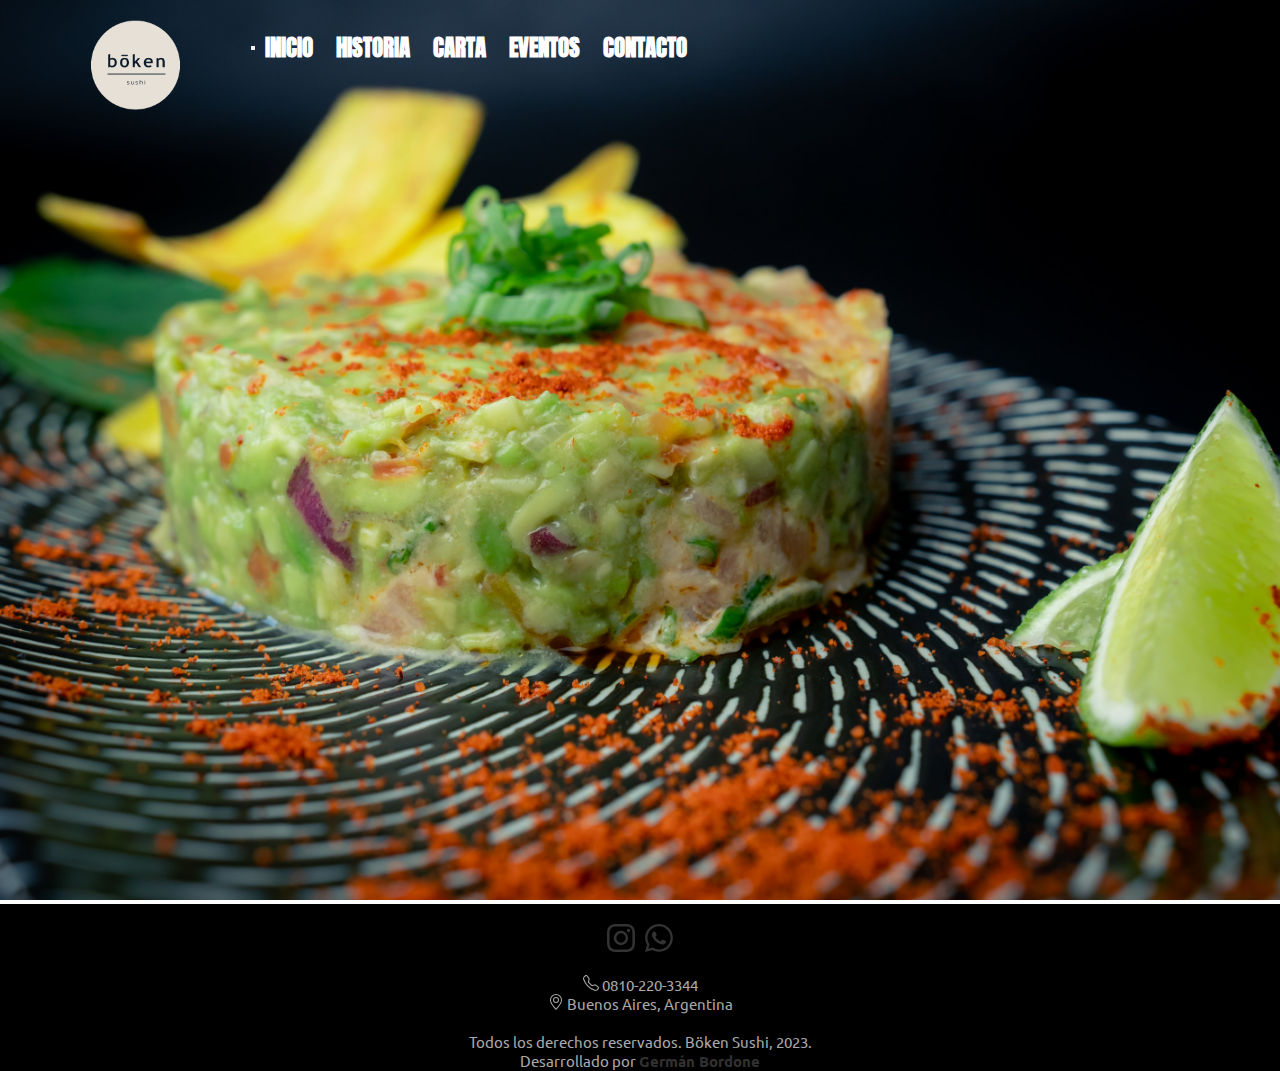
<file: index.html>
<!DOCTYPE html>
<html lang="es">

<head>
    <meta charset="UTF-8">
    <meta http-equiv="X-UA-Compatible" content="IE=edge">
    <meta name="viewport" content="width=device-width, initial-scale=1.0">
    <meta name="description"
        content="BOKEN SUSHI - fanáticos del sushi. Delivery & take away. Un sushi creado por manos y mente con casi 20 años de experiencia en el rubro. Excelente relación precio/calidad. Pedí online. Todos los medios de pago.">
    <title>böken - Home</title>
    <!-- BS CSS -->
    <link href="https://cdn.jsdelivr.net/npm/bootstrap@5.3.0-alpha1/dist/css/bootstrap.min.css" rel="stylesheet"
        integrity="sha384-GLhlTQ8iRABdZLl6O3oVMWSktQOp6b7In1Zl3/Jr59b6EGGoI1aFkw7cmDA6j6gD" crossorigin="anonymous">
    <!-- CSS -->
    <link rel="stylesheet" href="css/estilo.css">
    <!-- FAVICON -->
    <link rel="shortcut icon" href="img/logo.jpg" type="image/x-icon">
</head>

<body>
    <!-- HEADER: TÍTULO PARA MOTOR DE BÚSQUEDA, LOGO Y BARRA NAV -->
    <div class="containerIndex">
        <header>
            <h1 class="encabezado">Boken Sushi</h1>
            <a href="index.html"><img class="logo" src="img/logo.png" alt="Logo de la empresa"></a>
            <nav class="navbar navbar-expand-md navbar-dark">
                <div class="container-fluid">
                    <button class="navbar-toggler" type="button" data-bs-toggle="collapse" data-bs-target="#menu"
                        aria-controls="navbarSupportedContent" aria-expanded="false" aria-label="Toggle navigation">
                        <span class="navbar-toggler-icon"></span>
                    </button>
                    <div class="collapse navbar-collapse" id="menu">
                        <ul class="navbar-nav me-auto">
                            <li class="nav-item"><a class="nav-link active" href="index.html">INICIO</a></li>
                            <li class="nav-item"><a class="nav-link" href="html/historia.html">HISTORIA</a></li>
                            <li class="nav-item"><a class="nav-link" href="html/carta.html">CARTA</a>
                            </li>
                            <li class="nav-item"><a class="nav-link" href="html/eventos.html">EVENTOS</a></li>
                            <li class="nav-item"><a class="nav-link" href="html/contacto.html">CONTACTO</a></li>
                        </ul>
                    </div>
                </div>
            </nav>
        </header>
    </div>

    <!-- FOOTER: REDES Y DERECHOS -->
    <footer>
        <ul class="redes">
            <li>
                <a href="https://www.instagram.com/bokensushibsas/" target="_blank"><svg
                        xmlns="http://www.w3.org/2000/svg" width="28" height="28" fill="currentColor"
                        class="bi bi-instagram" viewBox="0 0 16 16">
                        <path
                            d="M8 0C5.829 0 5.556.01 4.703.048 3.85.088 3.269.222 2.76.42a3.917 3.917 0 0 0-1.417.923A3.927 3.927 0 0 0 .42 2.76C.222 3.268.087 3.85.048 4.7.01 5.555 0 5.827 0 8.001c0 2.172.01 2.444.048 3.297.04.852.174 1.433.372 1.942.205.526.478.972.923 1.417.444.445.89.719 1.416.923.51.198 1.09.333 1.942.372C5.555 15.99 5.827 16 8 16s2.444-.01 3.298-.048c.851-.04 1.434-.174 1.943-.372a3.916 3.916 0 0 0 1.416-.923c.445-.445.718-.891.923-1.417.197-.509.332-1.09.372-1.942C15.99 10.445 16 10.173 16 8s-.01-2.445-.048-3.299c-.04-.851-.175-1.433-.372-1.941a3.926 3.926 0 0 0-.923-1.417A3.911 3.911 0 0 0 13.24.42c-.51-.198-1.092-.333-1.943-.372C10.443.01 10.172 0 7.998 0h.003zm-.717 1.442h.718c2.136 0 2.389.007 3.232.046.78.035 1.204.166 1.486.275.373.145.64.319.92.599.28.28.453.546.598.92.11.281.24.705.275 1.485.039.843.047 1.096.047 3.231s-.008 2.389-.047 3.232c-.035.78-.166 1.203-.275 1.485a2.47 2.47 0 0 1-.599.919c-.28.28-.546.453-.92.598-.28.11-.704.24-1.485.276-.843.038-1.096.047-3.232.047s-2.39-.009-3.233-.047c-.78-.036-1.203-.166-1.485-.276a2.478 2.478 0 0 1-.92-.598 2.48 2.48 0 0 1-.6-.92c-.109-.281-.24-.705-.275-1.485-.038-.843-.046-1.096-.046-3.233 0-2.136.008-2.388.046-3.231.036-.78.166-1.204.276-1.486.145-.373.319-.64.599-.92.28-.28.546-.453.92-.598.282-.11.705-.24 1.485-.276.738-.034 1.024-.044 2.515-.045v.002zm4.988 1.328a.96.96 0 1 0 0 1.92.96.96 0 0 0 0-1.92zm-4.27 1.122a4.109 4.109 0 1 0 0 8.217 4.109 4.109 0 0 0 0-8.217zm0 1.441a2.667 2.667 0 1 1 0 5.334 2.667 2.667 0 0 1 0-5.334z" />
                    </svg> </a> &nbsp
                <a href="https://wa.me/5491136051828" target="_blank"><svg xmlns="http://www.w3.org/2000/svg" width="28"
                        height="28" fill="currentColor" class="bi bi-whatsapp" viewBox="0 0 16 16">
                        <path
                            d="M13.601 2.326A7.854 7.854 0 0 0 7.994 0C3.627 0 .068 3.558.064 7.926c0 1.399.366 2.76 1.057 3.965L0 16l4.204-1.102a7.933 7.933 0 0 0 3.79.965h.004c4.368 0 7.926-3.558 7.93-7.93A7.898 7.898 0 0 0 13.6 2.326zM7.994 14.521a6.573 6.573 0 0 1-3.356-.92l-.24-.144-2.494.654.666-2.433-.156-.251a6.56 6.56 0 0 1-1.007-3.505c0-3.626 2.957-6.584 6.591-6.584a6.56 6.56 0 0 1 4.66 1.931 6.557 6.557 0 0 1 1.928 4.66c-.004 3.639-2.961 6.592-6.592 6.592zm3.615-4.934c-.197-.099-1.17-.578-1.353-.646-.182-.065-.315-.099-.445.099-.133.197-.513.646-.627.775-.114.133-.232.148-.43.05-.197-.1-.836-.308-1.592-.985-.59-.525-.985-1.175-1.103-1.372-.114-.198-.011-.304.088-.403.087-.088.197-.232.296-.346.1-.114.133-.198.198-.33.065-.134.034-.248-.015-.347-.05-.099-.445-1.076-.612-1.47-.16-.389-.323-.335-.445-.34-.114-.007-.247-.007-.38-.007a.729.729 0 0 0-.529.247c-.182.198-.691.677-.691 1.654 0 .977.71 1.916.81 2.049.098.133 1.394 2.132 3.383 2.992.47.205.84.326 1.129.418.475.152.904.129 1.246.08.38-.058 1.171-.48 1.338-.943.164-.464.164-.86.114-.943-.049-.084-.182-.133-.38-.232z" />
                    </svg></a>
            </li>
            <br>
            <li><svg xmlns="http://www.w3.org/2000/svg" width="16" height="16" fill="currentColor"
                    class="bi bi-telephone" viewBox="0 0 16 16">
                    <path
                        d="M3.654 1.328a.678.678 0 0 0-1.015-.063L1.605 2.3c-.483.484-.661 1.169-.45 1.77a17.568 17.568 0 0 0 4.168 6.608 17.569 17.569 0 0 0 6.608 4.168c.601.211 1.286.033 1.77-.45l1.034-1.034a.678.678 0 0 0-.063-1.015l-2.307-1.794a.678.678 0 0 0-.58-.122l-2.19.547a1.745 1.745 0 0 1-1.657-.459L5.482 8.062a1.745 1.745 0 0 1-.46-1.657l.548-2.19a.678.678 0 0 0-.122-.58L3.654 1.328zM1.884.511a1.745 1.745 0 0 1 2.612.163L6.29 2.98c.329.423.445.974.315 1.494l-.547 2.19a.678.678 0 0 0 .178.643l2.457 2.457a.678.678 0 0 0 .644.178l2.189-.547a1.745 1.745 0 0 1 1.494.315l2.306 1.794c.829.645.905 1.87.163 2.611l-1.034 1.034c-.74.74-1.846 1.065-2.877.702a18.634 18.634 0 0 1-7.01-4.42 18.634 18.634 0 0 1-4.42-7.009c-.362-1.03-.037-2.137.703-2.877L1.885.511z" />
                </svg> 0810-220-3344</li>
            <li><svg xmlns="http://www.w3.org/2000/svg" width="16" height="16" fill="currentColor" class="bi bi-geo-alt"
                    viewBox="0 0 16 16">
                    <path
                        d="M12.166 8.94c-.524 1.062-1.234 2.12-1.96 3.07A31.493 31.493 0 0 1 8 14.58a31.481 31.481 0 0 1-2.206-2.57c-.726-.95-1.436-2.008-1.96-3.07C3.304 7.867 3 6.862 3 6a5 5 0 0 1 10 0c0 .862-.305 1.867-.834 2.94zM8 16s6-5.686 6-10A6 6 0 0 0 2 6c0 4.314 6 10 6 10z" />
                    <path d="M8 8a2 2 0 1 1 0-4 2 2 0 0 1 0 4zm0 1a3 3 0 1 0 0-6 3 3 0 0 0 0 6z" />
                </svg> Buenos Aires, Argentina</li>
            <br>
        </ul>
        <p class="derechos">Todos los derechos reservados. Böken Sushi, 2023.<br>Desarrollado por <a
                href="https://www.instagram.com/gerbordone/" target="_blank">Germán
                Bordone</a></p>
    </footer>

    <!-- JS BS -->
    <script src="https://cdn.jsdelivr.net/npm/bootstrap@5.3.0-alpha1/dist/js/bootstrap.bundle.min.js"
        integrity="sha384-w76AqPfDkMBDXo30jS1Sgez6pr3x5MlQ1ZAGC+nuZB+EYdgRZgiwxhTBTkF7CXvN"
        crossorigin="anonymous"></script>
</body>

</html>
</file>
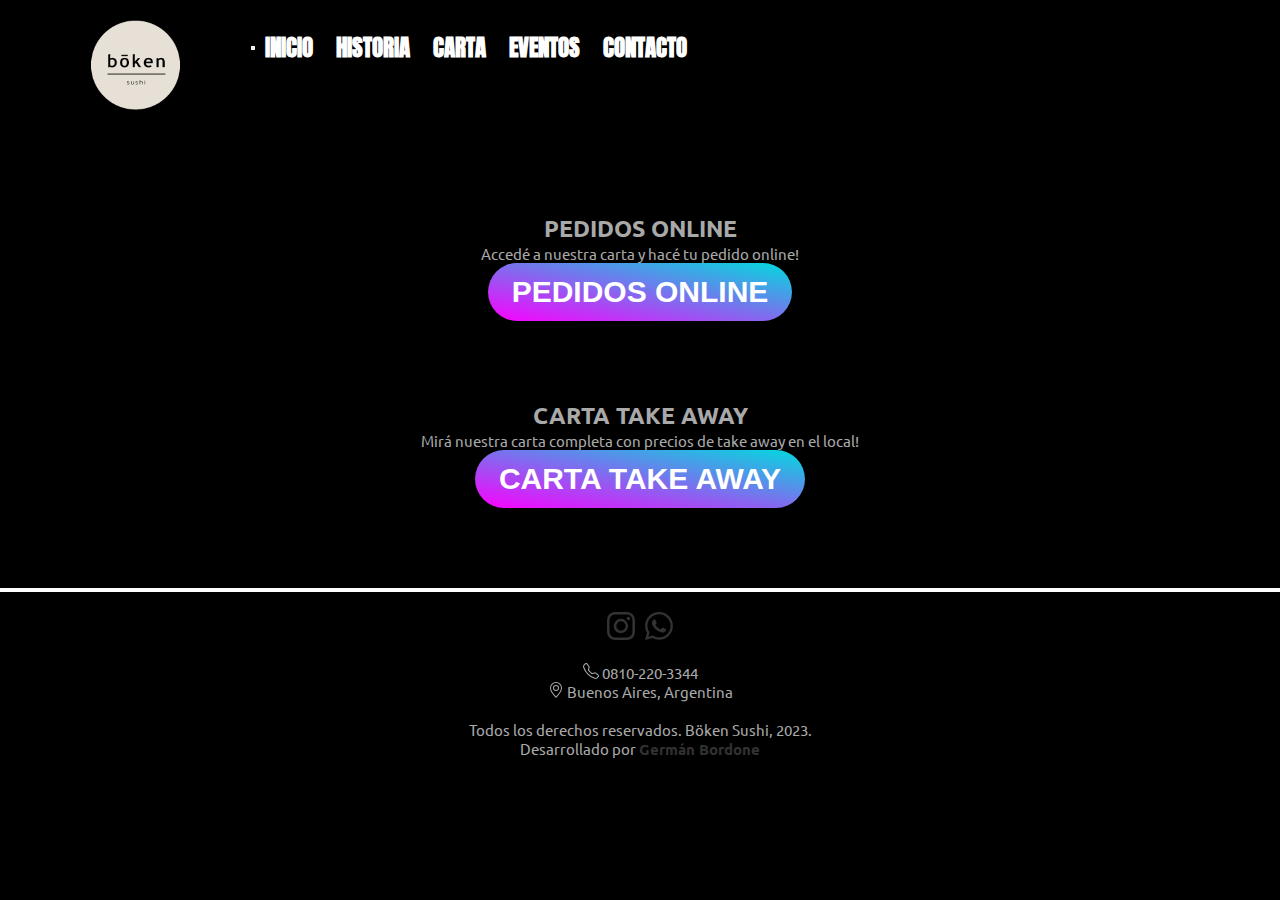
<file: html/carta.html>
<!DOCTYPE html>
<html lang="es">

<head>
    <meta charset="UTF-8">
    <meta http-equiv="X-UA-Compatible" content="IE=edge">
    <meta name="viewport" content="width=device-width, initial-scale=1.0">
    <meta name="description" content="BOKEN SUSHI - fanáticos del sushi. Hacé click para ver nuestra carta completa.">
    <title>böken - Carta</title>
    <!-- BS CSS -->
    <link href="https://cdn.jsdelivr.net/npm/bootstrap@5.3.0-alpha1/dist/css/bootstrap.min.css" rel="stylesheet"
        integrity="sha384-GLhlTQ8iRABdZLl6O3oVMWSktQOp6b7In1Zl3/Jr59b6EGGoI1aFkw7cmDA6j6gD" crossorigin="anonymous">
    <!-- CSS -->
    <link rel="stylesheet" href="../css/estilo.css">
    <!-- FAVICON -->
    <link rel="shortcut icon" href="../img/logo.jpg" type="image/x-icon">
</head>

<body>
    <!-- HEADER: TÍTULO PARA MOTOR DE BÚSQUEDA, LOGO Y BARRA NAV -->
    <header>
        <h1 class="encabezado">böken</h1>
        <a href="../index.html"><img class="logo" src="../img/logo.png" alt="Logo de la empresa"></a>
        <nav class="navbar navbar-expand-md navbar-dark">
            <div class="container-fluid">
                <button class="navbar-toggler" type="button" data-bs-toggle="collapse" data-bs-target="#menu"
                    aria-controls="navbarSupportedContent" aria-expanded="false" aria-label="Toggle navigation">
                    <span class="navbar-toggler-icon"></span>
                </button>
                <div class="collapse navbar-collapse" id="menu">
                    <ul class="navbar-nav me-auto">
                        <li class="nav-item"><a class="nav-link" href="../index.html">INICIO</a></li>
                        <li class="nav-item"><a class="nav-link" href="historia.html">HISTORIA</a></li>
                        <li class="nav-item"><a class="nav-link active" href="carta.html">CARTA</a></li>
                        <li class="nav-item"><a class="nav-link" href="eventos.html">EVENTOS</a></li>
                        <li class="nav-item"><a class="nav-link" href="contacto.html">CONTACTO</a></li>
                    </ul>
                </div>
            </div>
        </nav>
    </header>

    <!-- MAIN: DOS BOTONES (UNO PEDIDOS ONLINE Y OTRO CARTA) -->
    <section class="mainCarta">
        <div class="pedidos">
            <h2>PEDIDOS ONLINE</h2>
            <p>Accedé a nuestra carta y hacé tu pedido online!</p>
            <button class="boton"><a href="https://bokensushi.masdelivery.com/" target="_blank">PEDIDOS
                    ONLINE</a></button>
        </div>
        <div class="carta">
            <h2>CARTA TAKE AWAY</h2>
            <p>Mirá nuestra carta completa con precios de take away en el local!</p>
            <button class="boton"><a href="carta.pdf" target="_blank">CARTA TAKE AWAY</a></button>
        </div>
    </section>

    <!-- FOOTER: REDES Y DERECHOS -->
    <footer>
        <ul class="redes">
            <li>
                <a href="https://www.instagram.com/bokensushibsas/" target="_blank"><svg
                        xmlns="http://www.w3.org/2000/svg" width="28" height="28" fill="currentColor"
                        class="bi bi-instagram" viewBox="0 0 16 16">
                        <path
                            d="M8 0C5.829 0 5.556.01 4.703.048 3.85.088 3.269.222 2.76.42a3.917 3.917 0 0 0-1.417.923A3.927 3.927 0 0 0 .42 2.76C.222 3.268.087 3.85.048 4.7.01 5.555 0 5.827 0 8.001c0 2.172.01 2.444.048 3.297.04.852.174 1.433.372 1.942.205.526.478.972.923 1.417.444.445.89.719 1.416.923.51.198 1.09.333 1.942.372C5.555 15.99 5.827 16 8 16s2.444-.01 3.298-.048c.851-.04 1.434-.174 1.943-.372a3.916 3.916 0 0 0 1.416-.923c.445-.445.718-.891.923-1.417.197-.509.332-1.09.372-1.942C15.99 10.445 16 10.173 16 8s-.01-2.445-.048-3.299c-.04-.851-.175-1.433-.372-1.941a3.926 3.926 0 0 0-.923-1.417A3.911 3.911 0 0 0 13.24.42c-.51-.198-1.092-.333-1.943-.372C10.443.01 10.172 0 7.998 0h.003zm-.717 1.442h.718c2.136 0 2.389.007 3.232.046.78.035 1.204.166 1.486.275.373.145.64.319.92.599.28.28.453.546.598.92.11.281.24.705.275 1.485.039.843.047 1.096.047 3.231s-.008 2.389-.047 3.232c-.035.78-.166 1.203-.275 1.485a2.47 2.47 0 0 1-.599.919c-.28.28-.546.453-.92.598-.28.11-.704.24-1.485.276-.843.038-1.096.047-3.232.047s-2.39-.009-3.233-.047c-.78-.036-1.203-.166-1.485-.276a2.478 2.478 0 0 1-.92-.598 2.48 2.48 0 0 1-.6-.92c-.109-.281-.24-.705-.275-1.485-.038-.843-.046-1.096-.046-3.233 0-2.136.008-2.388.046-3.231.036-.78.166-1.204.276-1.486.145-.373.319-.64.599-.92.28-.28.546-.453.92-.598.282-.11.705-.24 1.485-.276.738-.034 1.024-.044 2.515-.045v.002zm4.988 1.328a.96.96 0 1 0 0 1.92.96.96 0 0 0 0-1.92zm-4.27 1.122a4.109 4.109 0 1 0 0 8.217 4.109 4.109 0 0 0 0-8.217zm0 1.441a2.667 2.667 0 1 1 0 5.334 2.667 2.667 0 0 1 0-5.334z" />
                    </svg> </a> &nbsp
                <a href="https://wa.me/5491136051828" target="_blank"><svg xmlns="http://www.w3.org/2000/svg" width="28"
                        height="28" fill="currentColor" class="bi bi-whatsapp" viewBox="0 0 16 16">
                        <path
                            d="M13.601 2.326A7.854 7.854 0 0 0 7.994 0C3.627 0 .068 3.558.064 7.926c0 1.399.366 2.76 1.057 3.965L0 16l4.204-1.102a7.933 7.933 0 0 0 3.79.965h.004c4.368 0 7.926-3.558 7.93-7.93A7.898 7.898 0 0 0 13.6 2.326zM7.994 14.521a6.573 6.573 0 0 1-3.356-.92l-.24-.144-2.494.654.666-2.433-.156-.251a6.56 6.56 0 0 1-1.007-3.505c0-3.626 2.957-6.584 6.591-6.584a6.56 6.56 0 0 1 4.66 1.931 6.557 6.557 0 0 1 1.928 4.66c-.004 3.639-2.961 6.592-6.592 6.592zm3.615-4.934c-.197-.099-1.17-.578-1.353-.646-.182-.065-.315-.099-.445.099-.133.197-.513.646-.627.775-.114.133-.232.148-.43.05-.197-.1-.836-.308-1.592-.985-.59-.525-.985-1.175-1.103-1.372-.114-.198-.011-.304.088-.403.087-.088.197-.232.296-.346.1-.114.133-.198.198-.33.065-.134.034-.248-.015-.347-.05-.099-.445-1.076-.612-1.47-.16-.389-.323-.335-.445-.34-.114-.007-.247-.007-.38-.007a.729.729 0 0 0-.529.247c-.182.198-.691.677-.691 1.654 0 .977.71 1.916.81 2.049.098.133 1.394 2.132 3.383 2.992.47.205.84.326 1.129.418.475.152.904.129 1.246.08.38-.058 1.171-.48 1.338-.943.164-.464.164-.86.114-.943-.049-.084-.182-.133-.38-.232z" />
                    </svg></a>
            </li>
            <br>
            <li><svg xmlns="http://www.w3.org/2000/svg" width="16" height="16" fill="currentColor"
                    class="bi bi-telephone" viewBox="0 0 16 16">
                    <path
                        d="M3.654 1.328a.678.678 0 0 0-1.015-.063L1.605 2.3c-.483.484-.661 1.169-.45 1.77a17.568 17.568 0 0 0 4.168 6.608 17.569 17.569 0 0 0 6.608 4.168c.601.211 1.286.033 1.77-.45l1.034-1.034a.678.678 0 0 0-.063-1.015l-2.307-1.794a.678.678 0 0 0-.58-.122l-2.19.547a1.745 1.745 0 0 1-1.657-.459L5.482 8.062a1.745 1.745 0 0 1-.46-1.657l.548-2.19a.678.678 0 0 0-.122-.58L3.654 1.328zM1.884.511a1.745 1.745 0 0 1 2.612.163L6.29 2.98c.329.423.445.974.315 1.494l-.547 2.19a.678.678 0 0 0 .178.643l2.457 2.457a.678.678 0 0 0 .644.178l2.189-.547a1.745 1.745 0 0 1 1.494.315l2.306 1.794c.829.645.905 1.87.163 2.611l-1.034 1.034c-.74.74-1.846 1.065-2.877.702a18.634 18.634 0 0 1-7.01-4.42 18.634 18.634 0 0 1-4.42-7.009c-.362-1.03-.037-2.137.703-2.877L1.885.511z" />
                </svg> 0810-220-3344</li>
            <li><svg xmlns="http://www.w3.org/2000/svg" width="16" height="16" fill="currentColor" class="bi bi-geo-alt"
                    viewBox="0 0 16 16">
                    <path
                        d="M12.166 8.94c-.524 1.062-1.234 2.12-1.96 3.07A31.493 31.493 0 0 1 8 14.58a31.481 31.481 0 0 1-2.206-2.57c-.726-.95-1.436-2.008-1.96-3.07C3.304 7.867 3 6.862 3 6a5 5 0 0 1 10 0c0 .862-.305 1.867-.834 2.94zM8 16s6-5.686 6-10A6 6 0 0 0 2 6c0 4.314 6 10 6 10z" />
                    <path d="M8 8a2 2 0 1 1 0-4 2 2 0 0 1 0 4zm0 1a3 3 0 1 0 0-6 3 3 0 0 0 0 6z" />
                </svg> Buenos Aires, Argentina</li>
            <br>
        </ul>
        <p class="derechos">Todos los derechos reservados. Böken Sushi, 2023.<br>Desarrollado por <a
                href="https://www.instagram.com/gerbordone/" target="_blank">Germán
                Bordone</a></p>
    </footer>

    <!-- JS BS -->
    <script src="https://cdn.jsdelivr.net/npm/bootstrap@5.3.0-alpha1/dist/js/bootstrap.bundle.min.js"
        integrity="sha384-w76AqPfDkMBDXo30jS1Sgez6pr3x5MlQ1ZAGC+nuZB+EYdgRZgiwxhTBTkF7CXvN"
        crossorigin="anonymous"></script>

</body>

</html>
</file>
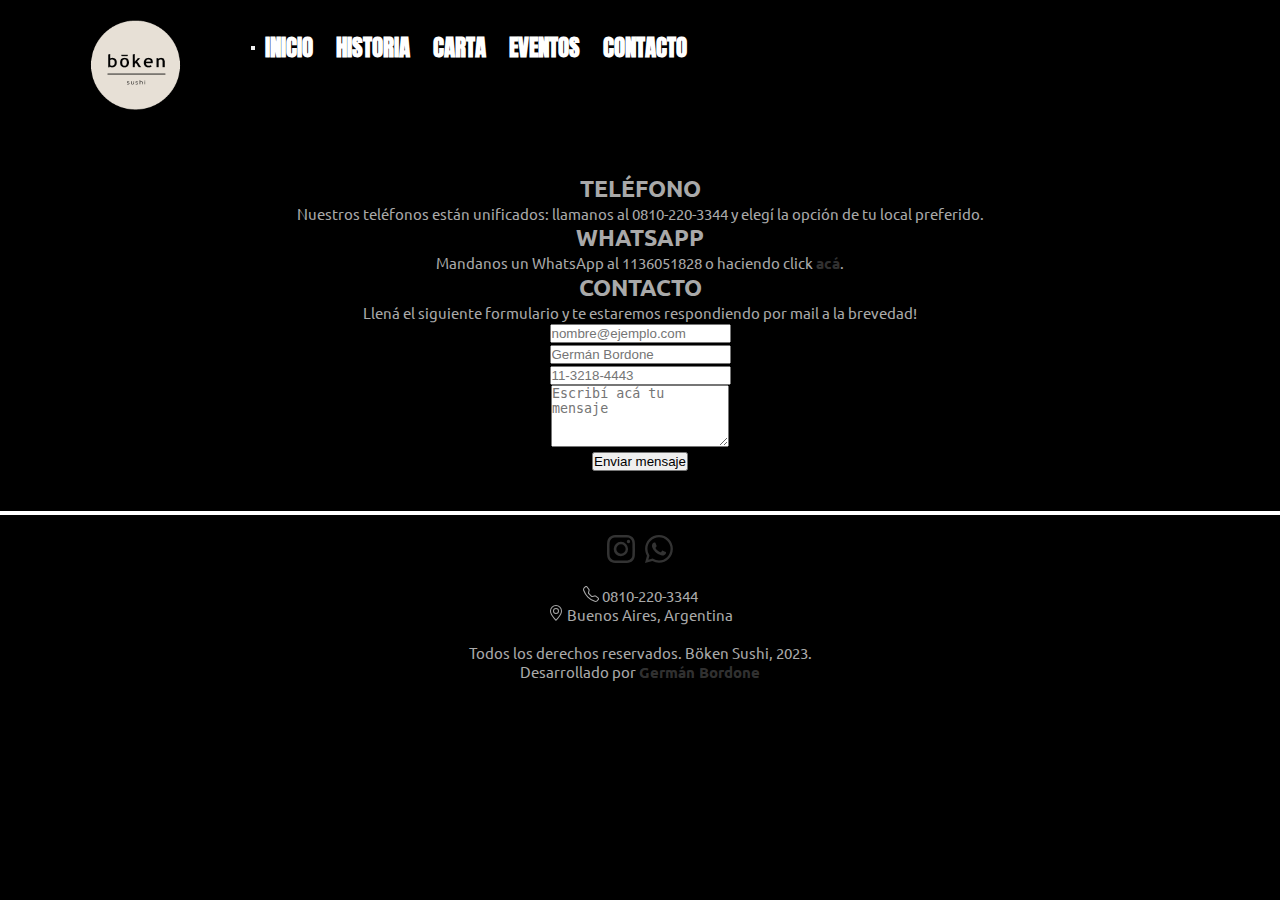
<file: html/contacto.html>
<!DOCTYPE html>
<html lang="es">

<head>
    <meta charset="UTF-8">
    <meta http-equiv="X-UA-Compatible" content="IE=edge">
    <meta name="viewport" content="width=device-width, initial-scale=1.0">
    <meta name="description"
        content="BOKEN SUSHI - fanáticos del sushi. Hace click acá para acceder a nuestra sección de contacto.">
    <title>böken - Contacto</title>
    <!-- BS CSS -->
    <link href="https://cdn.jsdelivr.net/npm/bootstrap@5.3.0-alpha1/dist/css/bootstrap.min.css" rel="stylesheet"
        integrity="sha384-GLhlTQ8iRABdZLl6O3oVMWSktQOp6b7In1Zl3/Jr59b6EGGoI1aFkw7cmDA6j6gD" crossorigin="anonymous">
    <!-- CSS -->
    <link rel="stylesheet" href="../css/estilo.css">
    <!-- FAVICON -->
    <link rel="shortcut icon" href="../img/logo.jpg" type="image/x-icon">
</head>

<body>
    <!-- HEADER: TÍTULO PARA MOTOR DE BÚSQUEDA, LOGO Y BARRA NAV -->
    <header>
        <h1 class="encabezado">Boken Sushi</h1>
        <a href="../index.html"><img class="logo" src="../img/logo.png" alt="Logo de la empresa"></a>
        <nav class="navbar navbar-expand-md navbar-dark">
            <div class="container-fluid">
                <button class="navbar-toggler" type="button" data-bs-toggle="collapse" data-bs-target="#menu"
                    aria-controls="navbarSupportedContent" aria-expanded="false" aria-label="Toggle navigation">
                    <span class="navbar-toggler-icon"></span>
                </button>
                <div class="collapse navbar-collapse" id="menu">
                    <ul class="navbar-nav me-auto">
                        <li class="nav-item"><a class="nav-link" href="../index.html">INICIO</a></li>
                        <li class="nav-item"><a class="nav-link" href="historia.html">HISTORIA</a></li>
                        <li class="nav-item"><a class="nav-link" href="carta.html">CARTA</a></li>
                        <li class="nav-item"><a class="nav-link" href="eventos.html">EVENTOS</a></li>
                        <li class="nav-item"><a class="nav-link active" href="contacto.html">CONTACTO</a></li>
                    </ul>
                </div>
            </div>
        </nav>
    </header>


    <!-- 3 H2 Y UN FORM -->
    <main class="mainContacto">

        <h2>TELÉFONO</h2>
        <p>Nuestros teléfonos están unificados: llamanos al 0810-220-3344 y elegí la opción de tu local preferido.</p>

        <h2>WHATSAPP</h2>
        <p>Mandanos un WhatsApp al 1136051828 o haciendo click <a href="https://wa.me/5491136051828"
                target="_blank">acá</a>.
        </p>

        <h2>CONTACTO</h2>
        <p>Llená el siguiente formulario y te estaremos respondiendo por mail a la brevedad!</p>

        <!-- FORMULARIO -->
        <form class="containerForm" action="">
            <div class="mb-3 formEventos">
                <input type="email" class="form-control" id="email" placeholder="nombre@ejemplo.com" required>
            </div>
            <div class="mb-3 formEventos">
                <input type="nombre" class="form-control" id="nombre" placeholder="Germán Bordone" required>
            </div>
            <div class="mb-3 formEventos">
                <input type="tel" class="form-control" id="tel" placeholder="11-3218-4443" required>
            </div>
            <div class="mb-3 formEventos">
                <textarea class="form-control" id="texto" placeholder="Escribí acá tu mensaje" rows="4"
                    required></textarea>
            </div>

            <div class="mb-3 botonEventos">
                <button type="button" class="btn btn-info w-100 fs-5">Enviar mensaje</button>
            </div>
        </form>

    </main>

    <!-- FOOTER: REDES Y DERECHOS -->
    <footer>
        <ul class="redes">
            <li>
                <a href="https://www.instagram.com/bokensushibsas/" target="_blank"><svg
                        xmlns="http://www.w3.org/2000/svg" width="28" height="28" fill="currentColor"
                        class="bi bi-instagram" viewBox="0 0 16 16">
                        <path
                            d="M8 0C5.829 0 5.556.01 4.703.048 3.85.088 3.269.222 2.76.42a3.917 3.917 0 0 0-1.417.923A3.927 3.927 0 0 0 .42 2.76C.222 3.268.087 3.85.048 4.7.01 5.555 0 5.827 0 8.001c0 2.172.01 2.444.048 3.297.04.852.174 1.433.372 1.942.205.526.478.972.923 1.417.444.445.89.719 1.416.923.51.198 1.09.333 1.942.372C5.555 15.99 5.827 16 8 16s2.444-.01 3.298-.048c.851-.04 1.434-.174 1.943-.372a3.916 3.916 0 0 0 1.416-.923c.445-.445.718-.891.923-1.417.197-.509.332-1.09.372-1.942C15.99 10.445 16 10.173 16 8s-.01-2.445-.048-3.299c-.04-.851-.175-1.433-.372-1.941a3.926 3.926 0 0 0-.923-1.417A3.911 3.911 0 0 0 13.24.42c-.51-.198-1.092-.333-1.943-.372C10.443.01 10.172 0 7.998 0h.003zm-.717 1.442h.718c2.136 0 2.389.007 3.232.046.78.035 1.204.166 1.486.275.373.145.64.319.92.599.28.28.453.546.598.92.11.281.24.705.275 1.485.039.843.047 1.096.047 3.231s-.008 2.389-.047 3.232c-.035.78-.166 1.203-.275 1.485a2.47 2.47 0 0 1-.599.919c-.28.28-.546.453-.92.598-.28.11-.704.24-1.485.276-.843.038-1.096.047-3.232.047s-2.39-.009-3.233-.047c-.78-.036-1.203-.166-1.485-.276a2.478 2.478 0 0 1-.92-.598 2.48 2.48 0 0 1-.6-.92c-.109-.281-.24-.705-.275-1.485-.038-.843-.046-1.096-.046-3.233 0-2.136.008-2.388.046-3.231.036-.78.166-1.204.276-1.486.145-.373.319-.64.599-.92.28-.28.546-.453.92-.598.282-.11.705-.24 1.485-.276.738-.034 1.024-.044 2.515-.045v.002zm4.988 1.328a.96.96 0 1 0 0 1.92.96.96 0 0 0 0-1.92zm-4.27 1.122a4.109 4.109 0 1 0 0 8.217 4.109 4.109 0 0 0 0-8.217zm0 1.441a2.667 2.667 0 1 1 0 5.334 2.667 2.667 0 0 1 0-5.334z" />
                    </svg> </a> &nbsp
                <a href="https://wa.me/5491136051828" target="_blank"><svg xmlns="http://www.w3.org/2000/svg" width="28"
                        height="28" fill="currentColor" class="bi bi-whatsapp" viewBox="0 0 16 16">
                        <path
                            d="M13.601 2.326A7.854 7.854 0 0 0 7.994 0C3.627 0 .068 3.558.064 7.926c0 1.399.366 2.76 1.057 3.965L0 16l4.204-1.102a7.933 7.933 0 0 0 3.79.965h.004c4.368 0 7.926-3.558 7.93-7.93A7.898 7.898 0 0 0 13.6 2.326zM7.994 14.521a6.573 6.573 0 0 1-3.356-.92l-.24-.144-2.494.654.666-2.433-.156-.251a6.56 6.56 0 0 1-1.007-3.505c0-3.626 2.957-6.584 6.591-6.584a6.56 6.56 0 0 1 4.66 1.931 6.557 6.557 0 0 1 1.928 4.66c-.004 3.639-2.961 6.592-6.592 6.592zm3.615-4.934c-.197-.099-1.17-.578-1.353-.646-.182-.065-.315-.099-.445.099-.133.197-.513.646-.627.775-.114.133-.232.148-.43.05-.197-.1-.836-.308-1.592-.985-.59-.525-.985-1.175-1.103-1.372-.114-.198-.011-.304.088-.403.087-.088.197-.232.296-.346.1-.114.133-.198.198-.33.065-.134.034-.248-.015-.347-.05-.099-.445-1.076-.612-1.47-.16-.389-.323-.335-.445-.34-.114-.007-.247-.007-.38-.007a.729.729 0 0 0-.529.247c-.182.198-.691.677-.691 1.654 0 .977.71 1.916.81 2.049.098.133 1.394 2.132 3.383 2.992.47.205.84.326 1.129.418.475.152.904.129 1.246.08.38-.058 1.171-.48 1.338-.943.164-.464.164-.86.114-.943-.049-.084-.182-.133-.38-.232z" />
                    </svg></a>
            </li>
            <br>
            <li><svg xmlns="http://www.w3.org/2000/svg" width="16" height="16" fill="currentColor"
                    class="bi bi-telephone" viewBox="0 0 16 16">
                    <path
                        d="M3.654 1.328a.678.678 0 0 0-1.015-.063L1.605 2.3c-.483.484-.661 1.169-.45 1.77a17.568 17.568 0 0 0 4.168 6.608 17.569 17.569 0 0 0 6.608 4.168c.601.211 1.286.033 1.77-.45l1.034-1.034a.678.678 0 0 0-.063-1.015l-2.307-1.794a.678.678 0 0 0-.58-.122l-2.19.547a1.745 1.745 0 0 1-1.657-.459L5.482 8.062a1.745 1.745 0 0 1-.46-1.657l.548-2.19a.678.678 0 0 0-.122-.58L3.654 1.328zM1.884.511a1.745 1.745 0 0 1 2.612.163L6.29 2.98c.329.423.445.974.315 1.494l-.547 2.19a.678.678 0 0 0 .178.643l2.457 2.457a.678.678 0 0 0 .644.178l2.189-.547a1.745 1.745 0 0 1 1.494.315l2.306 1.794c.829.645.905 1.87.163 2.611l-1.034 1.034c-.74.74-1.846 1.065-2.877.702a18.634 18.634 0 0 1-7.01-4.42 18.634 18.634 0 0 1-4.42-7.009c-.362-1.03-.037-2.137.703-2.877L1.885.511z" />
                </svg> 0810-220-3344</li>
            <li><svg xmlns="http://www.w3.org/2000/svg" width="16" height="16" fill="currentColor" class="bi bi-geo-alt"
                    viewBox="0 0 16 16">
                    <path
                        d="M12.166 8.94c-.524 1.062-1.234 2.12-1.96 3.07A31.493 31.493 0 0 1 8 14.58a31.481 31.481 0 0 1-2.206-2.57c-.726-.95-1.436-2.008-1.96-3.07C3.304 7.867 3 6.862 3 6a5 5 0 0 1 10 0c0 .862-.305 1.867-.834 2.94zM8 16s6-5.686 6-10A6 6 0 0 0 2 6c0 4.314 6 10 6 10z" />
                    <path d="M8 8a2 2 0 1 1 0-4 2 2 0 0 1 0 4zm0 1a3 3 0 1 0 0-6 3 3 0 0 0 0 6z" />
                </svg> Buenos Aires, Argentina</li>
            <br>
        </ul>
        <p class="derechos">Todos los derechos reservados. Böken Sushi, 2023.<br>Desarrollado por <a
                href="https://www.instagram.com/gerbordone/" target="_blank">Germán
                Bordone</a></p>
    </footer>

    <!-- JS BS -->
    <script src="https://cdn.jsdelivr.net/npm/bootstrap@5.3.0-alpha1/dist/js/bootstrap.bundle.min.js"
        integrity="sha384-w76AqPfDkMBDXo30jS1Sgez6pr3x5MlQ1ZAGC+nuZB+EYdgRZgiwxhTBTkF7CXvN"
        crossorigin="anonymous"></script>

</body>

</html>
</file>
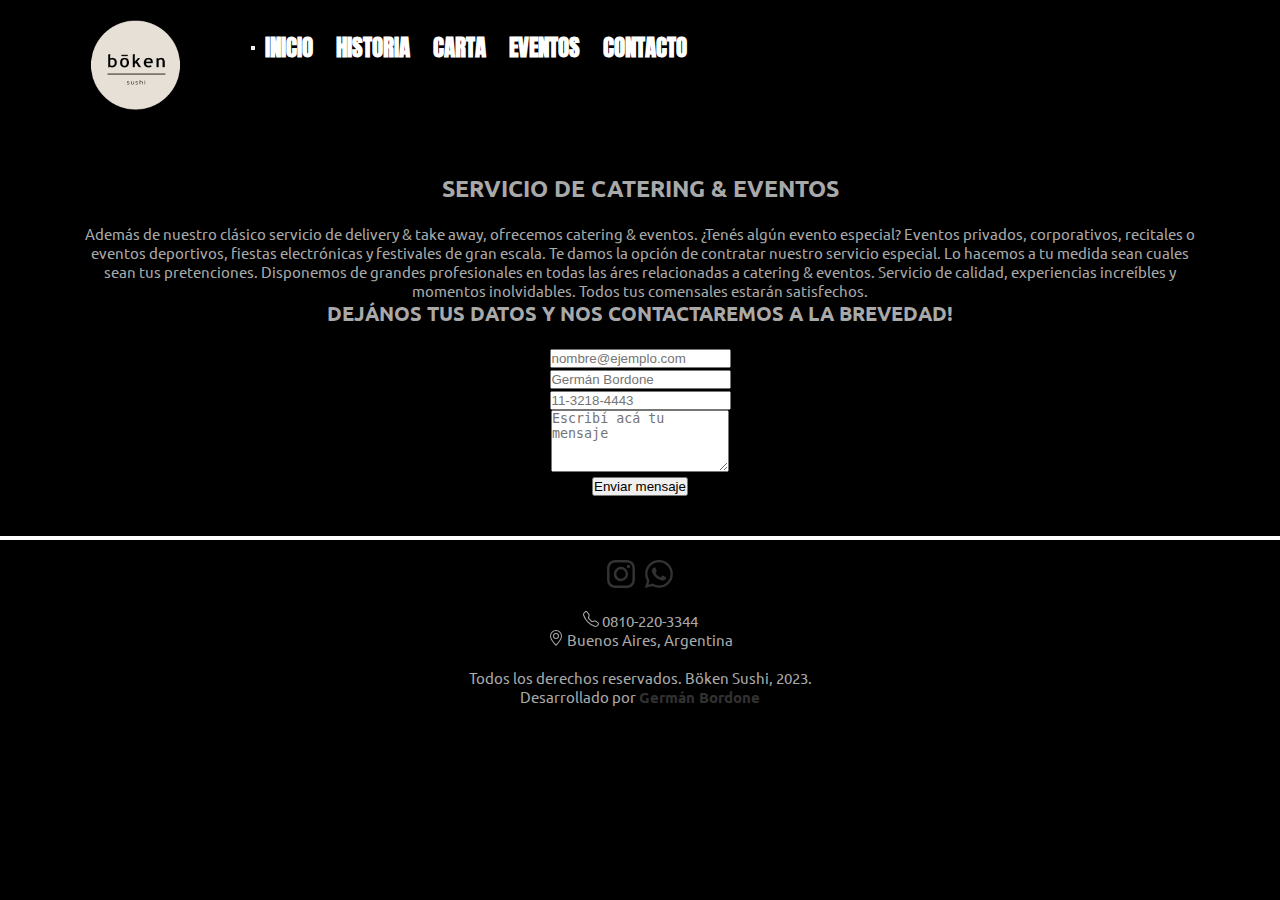
<file: html/eventos.html>
<!DOCTYPE html>
<html lang="es">

<head>
    <meta charset="UTF-8">
    <meta http-equiv="X-UA-Compatible" content="IE=edge">
    <meta name="viewport" content="width=device-width, initial-scale=1.0">
    <meta name="description"
        content="BOKEN SUSHI - fanáticos del sushi. Hace click para obtener información sobre nuestro servicio de catering & eventos.">
    <title>böken - Eventos</title>
    <!-- BS CSS -->
    <link href="https://cdn.jsdelivr.net/npm/bootstrap@5.3.0-alpha1/dist/css/bootstrap.min.css" rel="stylesheet"
        integrity="sha384-GLhlTQ8iRABdZLl6O3oVMWSktQOp6b7In1Zl3/Jr59b6EGGoI1aFkw7cmDA6j6gD" crossorigin="anonymous">
    <!-- CSS -->
    <link rel="stylesheet" href="../css/estilo.css">
    <!-- FAVICON -->
    <link rel="shortcut icon" href="../img/logo.jpg" type="image/x-icon">
</head>

<body>
    <!-- HEADER: TÍTULO PARA MOTOR DE BÚSQUEDA, LOGO Y BARRA NAV -->
    <header>
        <h1 class="encabezado">Boken Sushi</h1>
        <a href="../index.html"><img class="logo" src="../img/logo.png" alt="Logo de la empresa"></a>
        <nav class="navbar navbar-expand-md navbar-dark">
            <div class="container-fluid">
                <button class="navbar-toggler" type="button" data-bs-toggle="collapse" data-bs-target="#menu"
                    aria-controls="navbarSupportedContent" aria-expanded="false" aria-label="Toggle navigation">
                    <span class="navbar-toggler-icon"></span>
                </button>
                <div class="collapse navbar-collapse" id="menu">
                    <ul class="navbar-nav me-auto">
                        <li class="nav-item"><a class="nav-link" href="../index.html">INICIO</a></li>
                        <li class="nav-item"><a class="nav-link" href="historia.html">HISTORIA</a></li>
                        <li class="nav-item"><a class="nav-link" href="carta.html">CARTA</a></li>
                        <li class="nav-item"><a class="nav-link active" href="eventos.html">EVENTOS</a></li>
                        <li class="nav-item"><a class="nav-link" href="contacto.html">CONTACTO</a></li>
                    </ul>
                </div>
            </div>
        </nav>
    </header>


    <!-- H2, DESCRIPCIÓN Y H3 + FORM -->
    <main>
        <div class="mainEventos">
            <h2>Servicio de Catering & Eventos</h2>
            <p>Además de nuestro clásico servicio de delivery & take away, ofrecemos catering & eventos. ¿Tenés algún
                evento
                especial? Eventos privados, corporativos, recitales o eventos deportivos, fiestas electrónicas y
                festivales
                de gran escala. Te damos la opción de contratar nuestro servicio especial. Lo hacemos a tu medida sean
                cuales sean tus pretenciones. Disponemos de grandes profesionales en todas las áres relacionadas a
                catering
                & eventos. Servicio de calidad, experiencias increíbles y momentos inolvidables. Todos tus comensales
                estarán satisfechos.</p>
            <h3>Dejános tus datos y nos contactaremos a la brevedad!</h3>
            <!-- FORMULARIO -->
                <form class="containerForm" action="">
                    <div class="mb-3 formEventos">
                        <input type="email" class="form-control" id="email" placeholder="nombre@ejemplo.com" required>
                    </div>
                    <div class="mb-3 formEventos">
                        <input type="nombre" class="form-control" id="nombre" placeholder="Germán Bordone" required>
                    </div>
                    <div class="mb-3 formEventos">
                        <input type="tel" class="form-control" id="tel" placeholder="11-3218-4443" required>
                    </div>
                    <div class="mb-3 formEventos">
                        <textarea class="form-control" id="texto" placeholder="Escribí acá tu mensaje" rows="4"
                            required></textarea>
                    </div>

                    <div class="mb-3 botonEventos">
                        <button type="button" class="btn btn-info w-100 fs-5">Enviar mensaje</button>
                    </div>
                </form>

            </div>
    </main>

    <!-- FOOTER: REDES Y DERECHOS -->
    <footer>
        <ul class="redes">
            <li>
                <a href="https://www.instagram.com/bokensushibsas/" target="_blank"><svg
                        xmlns="http://www.w3.org/2000/svg" width="28" height="28" fill="currentColor"
                        class="bi bi-instagram" viewBox="0 0 16 16">
                        <path
                            d="M8 0C5.829 0 5.556.01 4.703.048 3.85.088 3.269.222 2.76.42a3.917 3.917 0 0 0-1.417.923A3.927 3.927 0 0 0 .42 2.76C.222 3.268.087 3.85.048 4.7.01 5.555 0 5.827 0 8.001c0 2.172.01 2.444.048 3.297.04.852.174 1.433.372 1.942.205.526.478.972.923 1.417.444.445.89.719 1.416.923.51.198 1.09.333 1.942.372C5.555 15.99 5.827 16 8 16s2.444-.01 3.298-.048c.851-.04 1.434-.174 1.943-.372a3.916 3.916 0 0 0 1.416-.923c.445-.445.718-.891.923-1.417.197-.509.332-1.09.372-1.942C15.99 10.445 16 10.173 16 8s-.01-2.445-.048-3.299c-.04-.851-.175-1.433-.372-1.941a3.926 3.926 0 0 0-.923-1.417A3.911 3.911 0 0 0 13.24.42c-.51-.198-1.092-.333-1.943-.372C10.443.01 10.172 0 7.998 0h.003zm-.717 1.442h.718c2.136 0 2.389.007 3.232.046.78.035 1.204.166 1.486.275.373.145.64.319.92.599.28.28.453.546.598.92.11.281.24.705.275 1.485.039.843.047 1.096.047 3.231s-.008 2.389-.047 3.232c-.035.78-.166 1.203-.275 1.485a2.47 2.47 0 0 1-.599.919c-.28.28-.546.453-.92.598-.28.11-.704.24-1.485.276-.843.038-1.096.047-3.232.047s-2.39-.009-3.233-.047c-.78-.036-1.203-.166-1.485-.276a2.478 2.478 0 0 1-.92-.598 2.48 2.48 0 0 1-.6-.92c-.109-.281-.24-.705-.275-1.485-.038-.843-.046-1.096-.046-3.233 0-2.136.008-2.388.046-3.231.036-.78.166-1.204.276-1.486.145-.373.319-.64.599-.92.28-.28.546-.453.92-.598.282-.11.705-.24 1.485-.276.738-.034 1.024-.044 2.515-.045v.002zm4.988 1.328a.96.96 0 1 0 0 1.92.96.96 0 0 0 0-1.92zm-4.27 1.122a4.109 4.109 0 1 0 0 8.217 4.109 4.109 0 0 0 0-8.217zm0 1.441a2.667 2.667 0 1 1 0 5.334 2.667 2.667 0 0 1 0-5.334z" />
                    </svg> </a> &nbsp
                <a href="https://wa.me/5491136051828" target="_blank"><svg xmlns="http://www.w3.org/2000/svg" width="28"
                        height="28" fill="currentColor" class="bi bi-whatsapp" viewBox="0 0 16 16">
                        <path
                            d="M13.601 2.326A7.854 7.854 0 0 0 7.994 0C3.627 0 .068 3.558.064 7.926c0 1.399.366 2.76 1.057 3.965L0 16l4.204-1.102a7.933 7.933 0 0 0 3.79.965h.004c4.368 0 7.926-3.558 7.93-7.93A7.898 7.898 0 0 0 13.6 2.326zM7.994 14.521a6.573 6.573 0 0 1-3.356-.92l-.24-.144-2.494.654.666-2.433-.156-.251a6.56 6.56 0 0 1-1.007-3.505c0-3.626 2.957-6.584 6.591-6.584a6.56 6.56 0 0 1 4.66 1.931 6.557 6.557 0 0 1 1.928 4.66c-.004 3.639-2.961 6.592-6.592 6.592zm3.615-4.934c-.197-.099-1.17-.578-1.353-.646-.182-.065-.315-.099-.445.099-.133.197-.513.646-.627.775-.114.133-.232.148-.43.05-.197-.1-.836-.308-1.592-.985-.59-.525-.985-1.175-1.103-1.372-.114-.198-.011-.304.088-.403.087-.088.197-.232.296-.346.1-.114.133-.198.198-.33.065-.134.034-.248-.015-.347-.05-.099-.445-1.076-.612-1.47-.16-.389-.323-.335-.445-.34-.114-.007-.247-.007-.38-.007a.729.729 0 0 0-.529.247c-.182.198-.691.677-.691 1.654 0 .977.71 1.916.81 2.049.098.133 1.394 2.132 3.383 2.992.47.205.84.326 1.129.418.475.152.904.129 1.246.08.38-.058 1.171-.48 1.338-.943.164-.464.164-.86.114-.943-.049-.084-.182-.133-.38-.232z" />
                    </svg></a>
            </li>
            <br>
            <li><svg xmlns="http://www.w3.org/2000/svg" width="16" height="16" fill="currentColor"
                    class="bi bi-telephone" viewBox="0 0 16 16">
                    <path
                        d="M3.654 1.328a.678.678 0 0 0-1.015-.063L1.605 2.3c-.483.484-.661 1.169-.45 1.77a17.568 17.568 0 0 0 4.168 6.608 17.569 17.569 0 0 0 6.608 4.168c.601.211 1.286.033 1.77-.45l1.034-1.034a.678.678 0 0 0-.063-1.015l-2.307-1.794a.678.678 0 0 0-.58-.122l-2.19.547a1.745 1.745 0 0 1-1.657-.459L5.482 8.062a1.745 1.745 0 0 1-.46-1.657l.548-2.19a.678.678 0 0 0-.122-.58L3.654 1.328zM1.884.511a1.745 1.745 0 0 1 2.612.163L6.29 2.98c.329.423.445.974.315 1.494l-.547 2.19a.678.678 0 0 0 .178.643l2.457 2.457a.678.678 0 0 0 .644.178l2.189-.547a1.745 1.745 0 0 1 1.494.315l2.306 1.794c.829.645.905 1.87.163 2.611l-1.034 1.034c-.74.74-1.846 1.065-2.877.702a18.634 18.634 0 0 1-7.01-4.42 18.634 18.634 0 0 1-4.42-7.009c-.362-1.03-.037-2.137.703-2.877L1.885.511z" />
                </svg> 0810-220-3344</li>
            <li><svg xmlns="http://www.w3.org/2000/svg" width="16" height="16" fill="currentColor" class="bi bi-geo-alt"
                    viewBox="0 0 16 16">
                    <path
                        d="M12.166 8.94c-.524 1.062-1.234 2.12-1.96 3.07A31.493 31.493 0 0 1 8 14.58a31.481 31.481 0 0 1-2.206-2.57c-.726-.95-1.436-2.008-1.96-3.07C3.304 7.867 3 6.862 3 6a5 5 0 0 1 10 0c0 .862-.305 1.867-.834 2.94zM8 16s6-5.686 6-10A6 6 0 0 0 2 6c0 4.314 6 10 6 10z" />
                    <path d="M8 8a2 2 0 1 1 0-4 2 2 0 0 1 0 4zm0 1a3 3 0 1 0 0-6 3 3 0 0 0 0 6z" />
                </svg> Buenos Aires, Argentina</li>
            <br>
        </ul>
        <p class="derechos">Todos los derechos reservados. Böken Sushi, 2023.<br>Desarrollado por <a
                href="https://www.instagram.com/gerbordone/" target="_blank">Germán
                Bordone</a></p>
    </footer>

    <!-- JS BS -->
    <script src="https://cdn.jsdelivr.net/npm/bootstrap@5.3.0-alpha1/dist/js/bootstrap.bundle.min.js"
        integrity="sha384-w76AqPfDkMBDXo30jS1Sgez6pr3x5MlQ1ZAGC+nuZB+EYdgRZgiwxhTBTkF7CXvN"
        crossorigin="anonymous"></script>

</body>

</html>
</file>
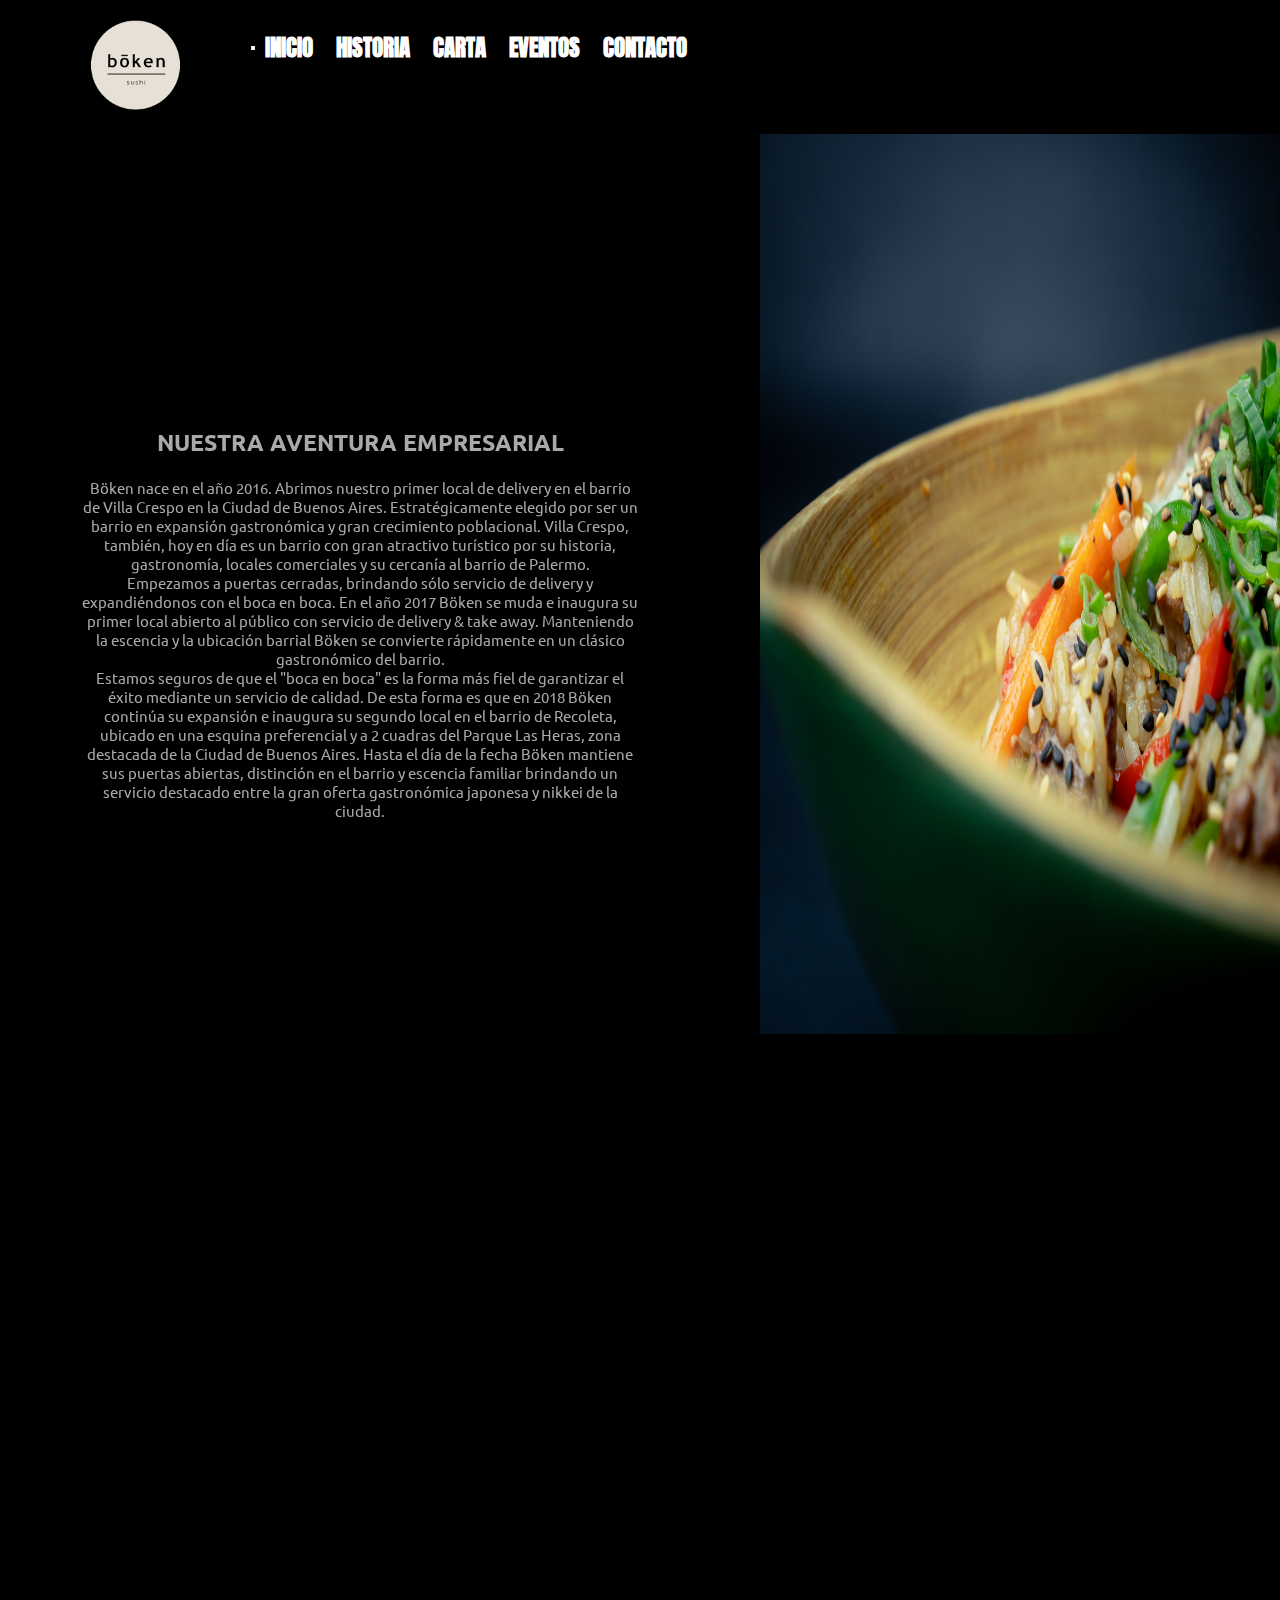
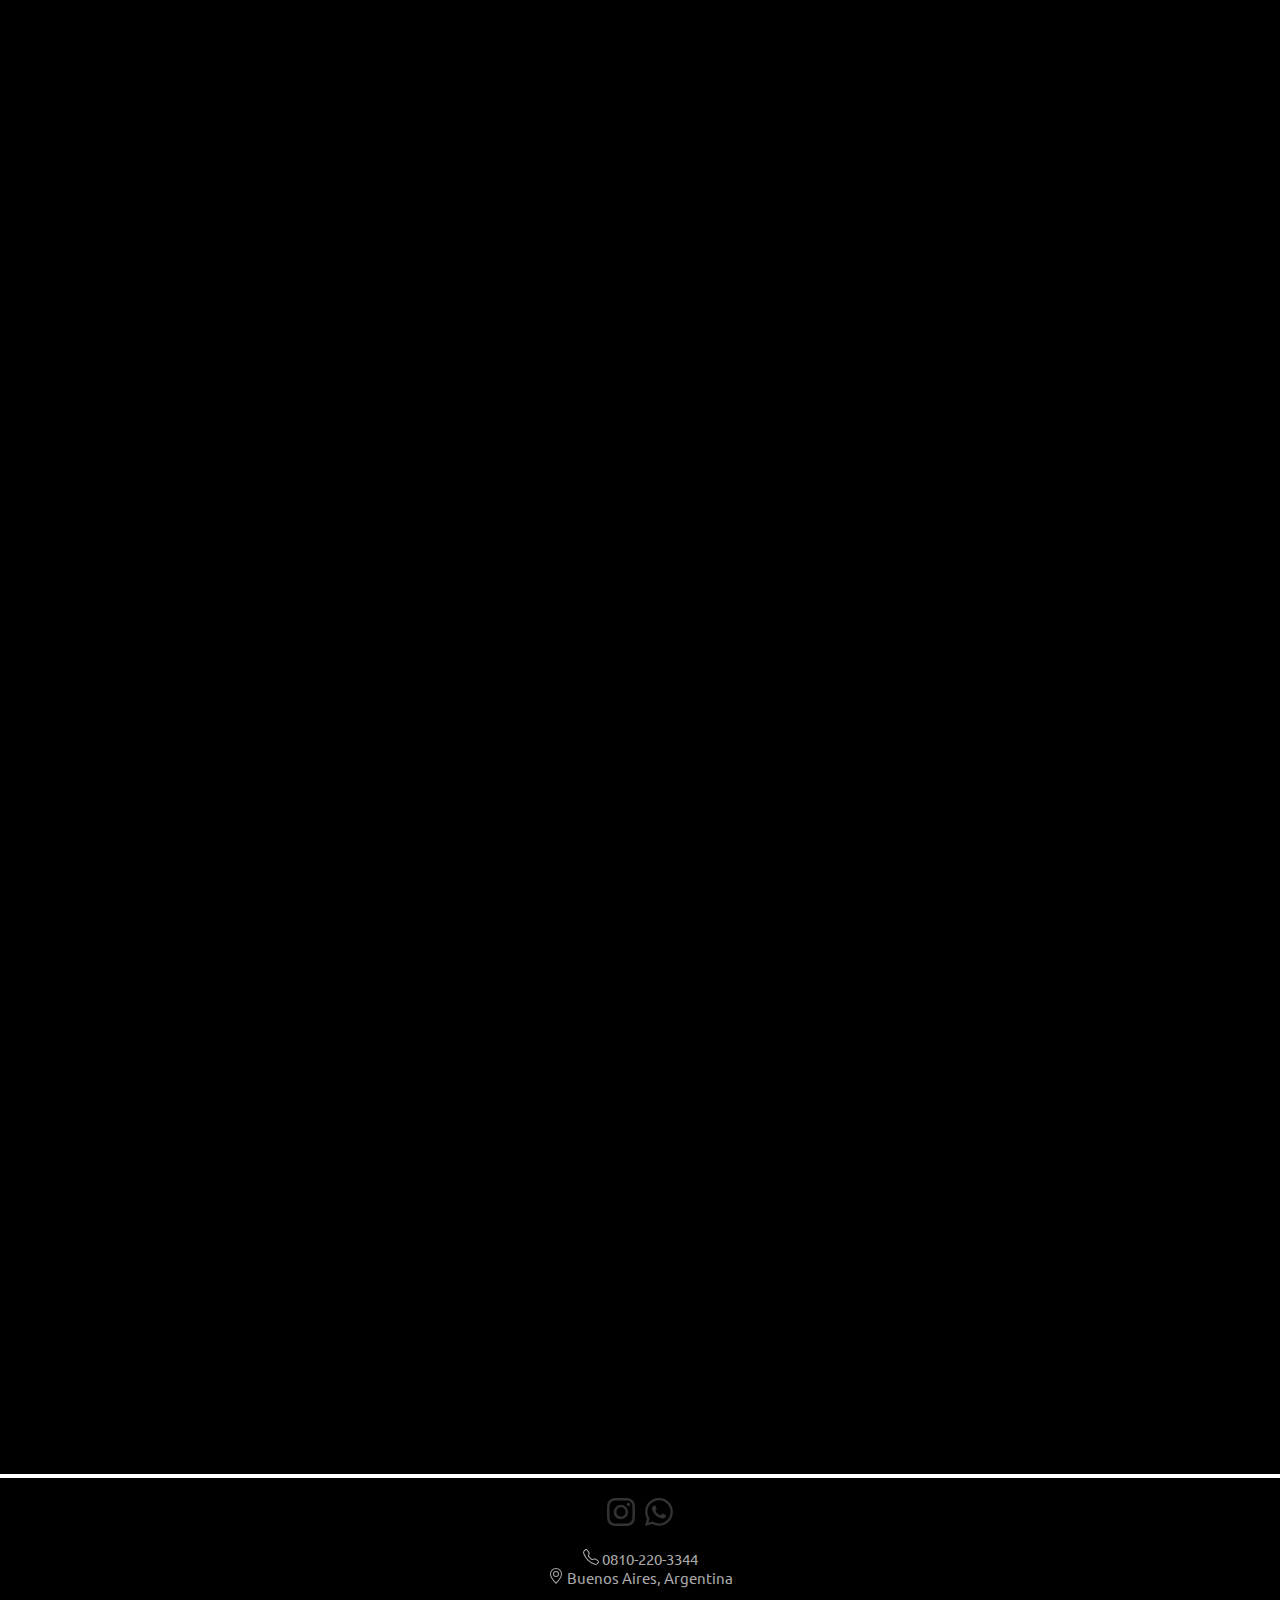
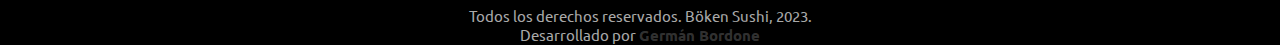
<file: html/historia.html>
<!DOCTYPE html>
<html lang="es">

<head>
    <meta charset="UTF-8">
    <meta http-equiv="X-UA-Compatible" content="IE=edge">
    <meta name="viewport" content="width=device-width, initial-scale=1.0">
    <meta name="description" content="BOKEN SUSHI - fanáticos del sushi. Hacé click acá para conocer nuestra historia.">
    <title>böken - Historia</title>
    <!-- BS CSS -->
    <link href="https://cdn.jsdelivr.net/npm/bootstrap@5.3.0-alpha1/dist/css/bootstrap.min.css" rel="stylesheet"
        integrity="sha384-GLhlTQ8iRABdZLl6O3oVMWSktQOp6b7In1Zl3/Jr59b6EGGoI1aFkw7cmDA6j6gD" crossorigin="anonymous">
    <!-- AOS CSS -->
    <link href="https://unpkg.com/aos@2.3.1/dist/aos.css" rel="stylesheet">
    <!-- CSS -->
    <link rel="stylesheet" href="../css/estilo.css">
    <!-- FAVICON -->
    <link rel="shortcut icon" href="../img/logo.jpg" type="image/x-icon">
</head>

<body>
    <!-- HEADER: TÍTULO PARA MOTOR DE BÚSQUEDA, LOGO Y BARRA NAV -->
    <header>
        <h1 class="encabezado">Boken Sushi</h1>
        <a href="../index.html"><img class="logo" src="../img/logo.png" alt="Logo de la empresa"></a>
        <nav class="navbar navbar-expand-md navbar-dark">
            <div class="container-fluid">
                <button class="navbar-toggler" type="button" data-bs-toggle="collapse" data-bs-target="#menu"
                    aria-controls="navbarSupportedContent" aria-expanded="false" aria-label="Toggle navigation">
                    <span class="navbar-toggler-icon"></span>
                </button>
                <div class="collapse navbar-collapse" id="menu">
                    <ul class="navbar-nav me-auto">
                        <li class="nav-item"><a class="nav-link" href="../index.html">INICIO</a></li>
                        <li class="nav-item"><a class="nav-link active" href="historia.html">HISTORIA</a></li>
                        <li class="nav-item"><a class="nav-link" href="carta.html">CARTA</a></li>
                        <li class="nav-item"><a class="nav-link" href="eventos.html">EVENTOS</a></li>
                        <li class="nav-item"><a class="nav-link" href="contacto.html">CONTACTO</a></li>
                    </ul>
                </div>
            </div>
        </nav>
    </header>


    <!-- MAIN: IMÁGEN DE FONDO Y 3 H2 -->
    <section class="mainHistoria">
        <div class="historia1" data-aos="fade-right">
            <h2>Nuestra aventura empresarial</h2>
            <p>Böken nace en el año 2016. Abrimos nuestro primer local de delivery en el barrio de Villa Crespo en
                la
                Ciudad de Buenos Aires. Estratégicamente elegido por ser un barrio en expansión gastronómica y gran
                crecimiento poblacional. Villa Crespo, también, hoy en día es un barrio con gran atractivo turístico
                por
                su historia, gastronomía, locales comerciales y su cercanía al barrio de Palermo. <br>Empezamos a
                puertas cerradas, brindando sólo servicio de delivery y expandiéndonos con el boca en boca. En el
                año
                2017 Böken se muda e inaugura su primer local abierto al público con servicio de delivery & take
                away.
                Manteniendo la escencia y la ubicación barrial Böken se convierte rápidamente en un clásico
                gastronómico
                del barrio. <br>Estamos seguros de que el "boca en boca" es la forma más fiel de garantizar el éxito
                mediante un servicio de calidad. De esta forma es que en 2018 Böken continúa su expansión e inaugura
                su
                segundo local en el barrio de Recoleta, ubicado en una esquina preferencial y a 2 cuadras del Parque
                Las
                Heras, zona destacada de la Ciudad de Buenos Aires. Hasta el día de la fecha Böken mantiene sus
                puertas
                abiertas, distinción en el barrio y escencia familiar brindando un servicio destacado entre la gran
                oferta gastronómica japonesa y nikkei de la ciudad. </p>
        </div>

        <div class="imagen1" data-aos="fade-left">
            <img src="../img/imagen1.jpg" alt="wok de verduras">
        </div>

        <div class="historia2" data-aos="fade-left">
            <h2>Pasado, presente y futuro de nuestro sushi</h2>
            <p>Nacimos en 2016 pero la historia de nuestro sushi data de años atrás. Nuestro producto es el
                resultado de
                años de experiencia y trabajo en sushi clásico neoyorkino, japonés y nikkei. A mediados de la década
                del
                2000 nace en Buenos Aires el "boom del sushi" y es ahí donde arranca nuestra experiencia. Formando
                parte
                de equipos gatronómicos como Azul Profundo y Sushi Club, fuimos formados y amamantados en la gran
                escuela del sushi pionero que ofrece nuestra ciudad. <br>Nuestro siguiente paso fue formar Gako
                Sushi,
                una empresa que junto con Fabric marcó un antes y un después en la oferta del sushi en Buenos Aires.
                Gako se caracterizó por hacerle llegar a sus clientes un sushi clásico y de calidad a un precio
                razonable. Hemos logrado que tener una bandeja de sushi al momento de comer sea algo normal y no un
                lujo
                de la élite. Gako se expande rápidamente con varios locales en la ciudad y posicionándose como una
                de
                las mas importantes empresas de nuestro sector. <br>Es así que con casi 20 años de experiencia en el
                rubro nace el sushi de Böken, desde la escuela pionera hasta el día de hoy, con un enfoque nikkei y
                manteniendo la magia de lo clásico. <br>Es así que al momento de tener nuestro sushi en tu mesa
                estarás
                frente a un producto de la más alta calidad, ideado y realizado por profesionales con casi 20 años
                en el
                rubro y con la distinción de haber sido pioneros y vanguardistas pero adaptándonos a la evolución
                gastronómica y sus distintas opciones.</p>
        </div>

        <div class="imagen2" data-aos="fade-right">
            <img src="../img/imagen2.jpg" alt="roll vegano">
        </div>

        <div class="historia3" data-aos="fade-right">
            <h2>Nuestra misión culinaria</h2>
            <p>Nuestro objetivo en la gastronomía es brindar una experiencia sensorial tanto para el paladar como
                para
                la vista. Somos defensores de que la comida "primero entra por la vista" por eso la presentación de
                nuestro producto es muy importante para nosotros. <br>Nuestra misión como empresa va más allá de
                ofrecer
                un servicio de venta de alimentos preparados. Queremos dejar una huella en la historia gastronómica
                argentina que evoluciona día a día e incorpora y adapta materias primas, técnicas, costumbres y
                tradiciones de todo el mundo. Expandir los horizontes en la gastronomía local, hacer que el sushi
                sea
                accesible para todos, que cenar sushi sea relativamente similar a cenar cualquier plato típico
                argentino, tanto en valor económico como en frecuencia. Que todos puedan incorporar nuevos sabores y
                experiencias culinarias. <br>Nuestra oferta es amplia y no discrimina por eso en nuestra carta
                brindamos
                opciones de todo tipo (veggie, vegan, apto celíacos, etcétera). Tenemos bien en claro nuestras ideas
                y
                convicciones pero somos flexibles y abiertos a recibir cualquier sugerencia o idea que aporte para
                mejorar nuestro servicio, el cual estamos convencidos que cumple con las espectativas del cliente
                por
                eso estamos dispuestos a adaptarnos a cualquier gusto o preferencia que el cliente tenga al momento
                de
                hacer su pedido. <br>Todo esto hace que pedir en Böken sea mucho más que pedir un plato de comida:
                Böken
                ofrece una experiencia que toda persona debería vivir. </p>
        </div>

        <div class="imagen3" data-aos="fade-left">
            <img src="../img/imagen3.jpg" alt="niguiri de morrón">
        </div>

    </section>

    <!-- FOOTER: REDES Y DERECHOS -->
    <footer>
        <ul class="redes">
            <li>
                <a href="https://www.instagram.com/bokensushibsas/" target="_blank"><svg
                        xmlns="http://www.w3.org/2000/svg" width="28" height="28" fill="currentColor"
                        class="bi bi-instagram" viewBox="0 0 16 16">
                        <path
                            d="M8 0C5.829 0 5.556.01 4.703.048 3.85.088 3.269.222 2.76.42a3.917 3.917 0 0 0-1.417.923A3.927 3.927 0 0 0 .42 2.76C.222 3.268.087 3.85.048 4.7.01 5.555 0 5.827 0 8.001c0 2.172.01 2.444.048 3.297.04.852.174 1.433.372 1.942.205.526.478.972.923 1.417.444.445.89.719 1.416.923.51.198 1.09.333 1.942.372C5.555 15.99 5.827 16 8 16s2.444-.01 3.298-.048c.851-.04 1.434-.174 1.943-.372a3.916 3.916 0 0 0 1.416-.923c.445-.445.718-.891.923-1.417.197-.509.332-1.09.372-1.942C15.99 10.445 16 10.173 16 8s-.01-2.445-.048-3.299c-.04-.851-.175-1.433-.372-1.941a3.926 3.926 0 0 0-.923-1.417A3.911 3.911 0 0 0 13.24.42c-.51-.198-1.092-.333-1.943-.372C10.443.01 10.172 0 7.998 0h.003zm-.717 1.442h.718c2.136 0 2.389.007 3.232.046.78.035 1.204.166 1.486.275.373.145.64.319.92.599.28.28.453.546.598.92.11.281.24.705.275 1.485.039.843.047 1.096.047 3.231s-.008 2.389-.047 3.232c-.035.78-.166 1.203-.275 1.485a2.47 2.47 0 0 1-.599.919c-.28.28-.546.453-.92.598-.28.11-.704.24-1.485.276-.843.038-1.096.047-3.232.047s-2.39-.009-3.233-.047c-.78-.036-1.203-.166-1.485-.276a2.478 2.478 0 0 1-.92-.598 2.48 2.48 0 0 1-.6-.92c-.109-.281-.24-.705-.275-1.485-.038-.843-.046-1.096-.046-3.233 0-2.136.008-2.388.046-3.231.036-.78.166-1.204.276-1.486.145-.373.319-.64.599-.92.28-.28.546-.453.92-.598.282-.11.705-.24 1.485-.276.738-.034 1.024-.044 2.515-.045v.002zm4.988 1.328a.96.96 0 1 0 0 1.92.96.96 0 0 0 0-1.92zm-4.27 1.122a4.109 4.109 0 1 0 0 8.217 4.109 4.109 0 0 0 0-8.217zm0 1.441a2.667 2.667 0 1 1 0 5.334 2.667 2.667 0 0 1 0-5.334z" />
                    </svg> </a> &nbsp
                <a href="https://wa.me/5491136051828" target="_blank"><svg xmlns="http://www.w3.org/2000/svg" width="28"
                        height="28" fill="currentColor" class="bi bi-whatsapp" viewBox="0 0 16 16">
                        <path
                            d="M13.601 2.326A7.854 7.854 0 0 0 7.994 0C3.627 0 .068 3.558.064 7.926c0 1.399.366 2.76 1.057 3.965L0 16l4.204-1.102a7.933 7.933 0 0 0 3.79.965h.004c4.368 0 7.926-3.558 7.93-7.93A7.898 7.898 0 0 0 13.6 2.326zM7.994 14.521a6.573 6.573 0 0 1-3.356-.92l-.24-.144-2.494.654.666-2.433-.156-.251a6.56 6.56 0 0 1-1.007-3.505c0-3.626 2.957-6.584 6.591-6.584a6.56 6.56 0 0 1 4.66 1.931 6.557 6.557 0 0 1 1.928 4.66c-.004 3.639-2.961 6.592-6.592 6.592zm3.615-4.934c-.197-.099-1.17-.578-1.353-.646-.182-.065-.315-.099-.445.099-.133.197-.513.646-.627.775-.114.133-.232.148-.43.05-.197-.1-.836-.308-1.592-.985-.59-.525-.985-1.175-1.103-1.372-.114-.198-.011-.304.088-.403.087-.088.197-.232.296-.346.1-.114.133-.198.198-.33.065-.134.034-.248-.015-.347-.05-.099-.445-1.076-.612-1.47-.16-.389-.323-.335-.445-.34-.114-.007-.247-.007-.38-.007a.729.729 0 0 0-.529.247c-.182.198-.691.677-.691 1.654 0 .977.71 1.916.81 2.049.098.133 1.394 2.132 3.383 2.992.47.205.84.326 1.129.418.475.152.904.129 1.246.08.38-.058 1.171-.48 1.338-.943.164-.464.164-.86.114-.943-.049-.084-.182-.133-.38-.232z" />
                    </svg></a>
            </li>
            <br>
            <li><svg xmlns="http://www.w3.org/2000/svg" width="16" height="16" fill="currentColor"
                    class="bi bi-telephone" viewBox="0 0 16 16">
                    <path
                        d="M3.654 1.328a.678.678 0 0 0-1.015-.063L1.605 2.3c-.483.484-.661 1.169-.45 1.77a17.568 17.568 0 0 0 4.168 6.608 17.569 17.569 0 0 0 6.608 4.168c.601.211 1.286.033 1.77-.45l1.034-1.034a.678.678 0 0 0-.063-1.015l-2.307-1.794a.678.678 0 0 0-.58-.122l-2.19.547a1.745 1.745 0 0 1-1.657-.459L5.482 8.062a1.745 1.745 0 0 1-.46-1.657l.548-2.19a.678.678 0 0 0-.122-.58L3.654 1.328zM1.884.511a1.745 1.745 0 0 1 2.612.163L6.29 2.98c.329.423.445.974.315 1.494l-.547 2.19a.678.678 0 0 0 .178.643l2.457 2.457a.678.678 0 0 0 .644.178l2.189-.547a1.745 1.745 0 0 1 1.494.315l2.306 1.794c.829.645.905 1.87.163 2.611l-1.034 1.034c-.74.74-1.846 1.065-2.877.702a18.634 18.634 0 0 1-7.01-4.42 18.634 18.634 0 0 1-4.42-7.009c-.362-1.03-.037-2.137.703-2.877L1.885.511z" />
                </svg> 0810-220-3344</li>
            <li><svg xmlns="http://www.w3.org/2000/svg" width="16" height="16" fill="currentColor" class="bi bi-geo-alt"
                    viewBox="0 0 16 16">
                    <path
                        d="M12.166 8.94c-.524 1.062-1.234 2.12-1.96 3.07A31.493 31.493 0 0 1 8 14.58a31.481 31.481 0 0 1-2.206-2.57c-.726-.95-1.436-2.008-1.96-3.07C3.304 7.867 3 6.862 3 6a5 5 0 0 1 10 0c0 .862-.305 1.867-.834 2.94zM8 16s6-5.686 6-10A6 6 0 0 0 2 6c0 4.314 6 10 6 10z" />
                    <path d="M8 8a2 2 0 1 1 0-4 2 2 0 0 1 0 4zm0 1a3 3 0 1 0 0-6 3 3 0 0 0 0 6z" />
                </svg> Buenos Aires, Argentina</li>
            <br>
        </ul>
        <p class="derechos">Todos los derechos reservados. Böken Sushi, 2023.<br>Desarrollado por <a
                href="https://www.instagram.com/gerbordone/" target="_blank">Germán
                Bordone</a></p>
    </footer>

    <!-- AOS JS -->
    <script src="https://unpkg.com/aos@2.3.1/dist/aos.js"></script>
    <script>
        AOS.init();
    </script>

    <!-- BS JS -->
    <script src="https://cdn.jsdelivr.net/npm/bootstrap@5.3.0-alpha1/dist/js/bootstrap.bundle.min.js"
        integrity="sha384-w76AqPfDkMBDXo30jS1Sgez6pr3x5MlQ1ZAGC+nuZB+EYdgRZgiwxhTBTkF7CXvN"
        crossorigin="anonymous"></script>

</body>

</html>
</file>
<file: css/estilo.css>
@charset "UTF-8";
/* GOOGLE FONTS */
@import url("https://fonts.googleapis.com/css2?family=Ubuntu&display=swap");
@import url("https://fonts.googleapis.com/css2?family=Anton&family=Ubuntu&display=swap");
/* ESTILO AL BODY Y FUENTE GENERAL */
* {
  padding: 0;
  margin: 0;
}

body {
  background-color: black;
  position: relative;
  min-height: 100vh;
  width: 100vw;
  overflow-x: hidden;
  font-family: "Ubuntu", sans-serif;
  font-size: 15px;
  color: darkgray;
}

/* IMÁGEN DE FONDO PARA EL INDEX */
.containerIndex {
  background-image: url(../img/fondo3.jpg);
  background-position: center center;
  background-attachment: fixed;
  background-size: cover;
  position: relative;
  min-height: 100vh;
  font-family: "Ubuntu", sans-serif;
  font-size: 15px;
  color: darkgray;
}

/* ESTILO A LOS LINKS */
a {
  font-weight: bold;
  text-decoration: none;
  color: rgba(128, 128, 128, 0.397);
}

/* MIXIN */ /* SEPARANDO UN POCO EL HEADER DEL CONTENIDO PRINCIPAL Y ACOMODANDO LOGO Y NAV CON FLEX */
header {
  background-color: transparent;
  padding: 20px;
  display: flex;
}

/* ACHICANDO UN POCO EL LOGO QUE CONSEGUÍ */
.logo {
  height: 10vh;
}

/* ESCONDIENDO EL H1 */
h1 {
  display: none;
}

nav {
  margin: 0;
  /* ESTILO A LOS LINKS DEL NAV */
  /* ITEMS DE LA LISTA DE LINKS DEL NAV */
}
nav .container-fluid {
  display: flex !important;
  flex-wrap: inherit !important;
  align-items: center !important;
  justify-content: flex-end !important;
  text-align: end;
}
nav a {
  font-size: 23px !important;
  text-decoration: none;
  color: white !important;
  font-family: "Anton", sans-serif !important;
}
nav li {
  display: inline-block;
  margin: 5px;
  padding: 5px;
}

/* ACÁ CENTRANDO EL BOTÓN DEL INDEX CON FLEX Y SEPARANDO DEL HEADER Y FOOTER. AGREANDO IMÁGEN DE FONDO */
.mainIndex {
  text-align: center;
  padding-bottom: 20px;
  padding-top: 20px;
  height: 600px;
  display: flex;
  align-items: center;
  justify-content: center;
  background-position: center center;
  background-attachment: fixed;
  background-size: cover;
}

/* ACÁ ESTILO Y GRID PARA ORDENAR LOS PÁRRAFOS HISTORIA. */
.mainHistoria {
  text-align: center;
  display: grid;
  grid-template-areas: "historia1 imagen1" "imagen2 historia2" "historia3 imagen3";
}

/* CENTRANDO Y ESTILO PÁRRAFOS HISTORIA */
.historia1 {
  grid-area: historia1;
  display: flex;
  flex-direction: column;
  justify-content: center;
  padding: 40px;
  height: 100vh;
  width: 50vw;
}
.historia1 h2 {
  padding-bottom: 20px;
  font-weight: 700;
  text-transform: uppercase;
}
.historia1 p {
  padding-left: 40px;
  padding-right: 40px;
}

.historia2 {
  grid-area: historia2;
  display: flex;
  flex-direction: column;
  justify-content: center;
  padding: 40px;
  height: 100vh;
  width: 50vw;
}
.historia2 h2 {
  padding-bottom: 20px;
  font-weight: 700;
  text-transform: uppercase;
}
.historia2 p {
  padding-left: 40px;
  padding-right: 40px;
}

.historia3 {
  grid-area: historia3;
  display: flex;
  flex-direction: column;
  justify-content: center;
  padding: 40px;
  height: 100vh;
  width: 50vw;
}
.historia3 h2 {
  padding-bottom: 20px;
  font-weight: 700;
  text-transform: uppercase;
}
.historia3 p {
  padding-left: 40px;
  padding-right: 40px;
}

/* AJUSTANDO IMÁGENES */
.imagen1 {
  grid-area: imagen1;
}
.imagen1 img {
  width: 50vw;
  height: 100vh;
}

.imagen2 {
  grid-area: imagen2;
}
.imagen2 img {
  width: 50vw;
  height: 100vh;
}

.imagen3 {
  grid-area: imagen3;
}
.imagen3 img {
  width: 50vw;
  height: 100vh;
}

.mainCarta {
  display: flex;
  flex-direction: column;
  justify-content: center;
  text-align: center;
  padding: 20px;
  margin: 20px;
}
.mainCarta h2 {
  padding-bottom: 20px;
  font-weight: 700;
  text-transform: uppercase;
  padding-bottom: 0;
}

.pedidos {
  margin: 20px;
  padding: 20px;
}

.carta {
  margin: 20px;
  padding: 20px;
}

/* ESTILO AL BOTÓN DEL MAIN + TRANSFORMACIÓN Y TRANSICIÓN */
.boton {
  color: darkgray;
  padding: 12px 24px;
  font-size: 30px;
  font-weight: 700;
  background-image: linear-gradient(to top right, #fc00ff, #00dbde);
  border: 0;
  border-radius: 30px;
  transition: all cubic-bezier(0.215, 0.61, 0.355, 1) 0.4s;
}
.boton:hover {
  cursor: pointer;
  transform: translateY(-3px);
}
.boton:active {
  transform: translateY(3px);
}
.boton a {
  color: white;
}

/* ESTILO A LOS TEXTOS */
.mainEventos {
  text-align: center;
  padding: 40px;
}
.mainEventos h2 {
  padding-bottom: 20px;
  font-weight: 700;
  text-transform: uppercase;
}
.mainEventos h3 {
  padding-bottom: 20px;
  font-weight: 700;
  text-transform: uppercase;
  font-size: 20px;
}
.mainEventos p {
  padding-left: 40px;
  padding-right: 40px;
}

.mainContacto {
  text-align: center;
  padding: 40px;
}
.mainContacto h2 {
  font-weight: 700;
  text-transform: uppercase;
}
.mainContacto p {
  padding-left: 40px;
  padding-right: 40px;
}

/* FOOTER */
footer {
  border-top: 4px white solid;
  padding-top: 20px;
  text-align: center;
  background-color: black;
  position: absolute;
  min-width: 100%;
}
footer ul li {
  list-style-type: none;
}

/* AJUSTANDO EL FORM DE EVENTOS EN VISTA ESCRITORIO */
@media (min-width: 768px) {
  .containerForm {
    display: flex;
    flex-direction: column;
    align-items: center;
  }
  .formEventos {
    width: 60%;
  }
  .botonEventos {
    width: 30%;
  }
}
/* ACOMODANDO A VISTA TABLET */
@media (max-width: 768px) {
  /* ACOMODANDO MENÚ HAMBURGUESA HACIA LA IZQUIERDA CON FLEX */
  header {
    display: flex;
    justify-content: space-between;
  }
  /* OCULTANDO IMÁGENES Y AJUSTANDO LOS TAMAÑOS */
  .mainHistoria {
    background-image: none;
    background-color: black;
    display: grid;
    grid-template-areas: "historia1" "historia2" "historia3";
  }
  .mainHistoria .historia1 {
    height: auto;
    width: auto;
  }
  .mainHistoria .historia1 p {
    padding: 0;
  }
  .mainHistoria .historia2 {
    height: auto;
    width: auto;
  }
  .mainHistoria .historia2 p {
    padding: 0;
  }
  .mainHistoria .historia3 {
    height: auto;
    width: auto;
  }
  .mainHistoria .historia3 p {
    padding: 0;
  }
  .mainHistoria .imagen1 img {
    display: none;
  }
  .mainHistoria .imagen2 img {
    display: none;
  }
  .mainHistoria .imagen3 img {
    display: none;
  }
}

/*# sourceMappingURL=estilo.css.map */
</file>
